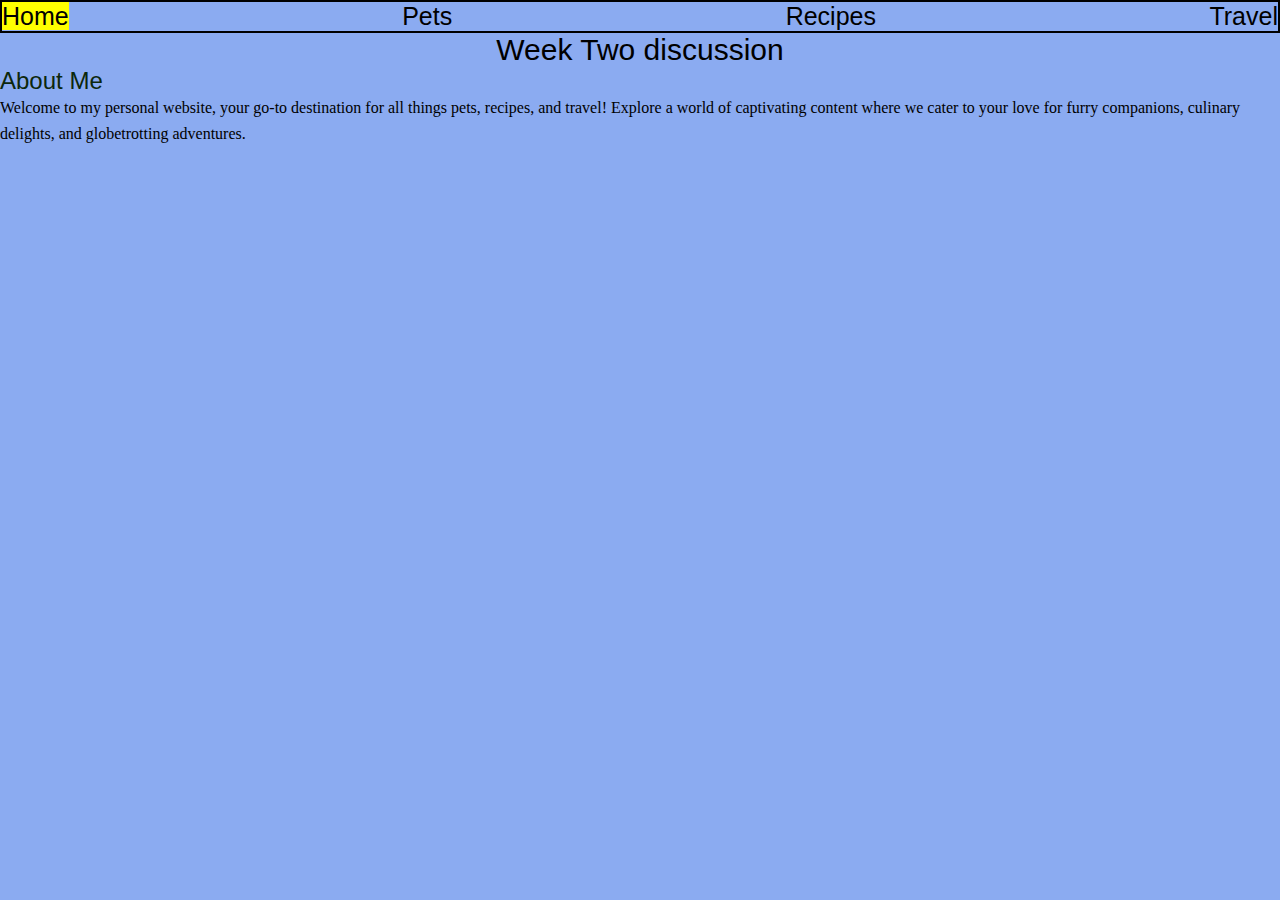
<file: index.html>
<!DOCTYPE html>
<html lang="en">
<head>
    <meta charset="UTF-8">
    <meta name="viewport" content="width=device-width, initial-scale=1.0">
    <link rel="stylesheet" href="css/reset.css">
    <link rel="stylesheet" href="css/style.css">
    <title>Home</title>
</head>
<body>
    <a href = "#main" class="skip">Skip to Main Content</a>
    <header>
        <nav>
            <ul>
                <li><a href = "index.html" class="active">Home</a></li>
                <li><a href = "pets.html">Pets</a></li>
                <li><a href = "recipes.html">Recipes</a></li>
                <li><a href = "travel.html">Travel</a></li>
            </ul>
        </nav>
        <h1>Week Two discussion</h1>

    </header>
    <main id="main">
        <div>
            <h2>About Me</h2>
            <p>Welcome to my personal website, your go-to destination for all things pets, recipes, and travel! Explore a world of captivating content where we cater to your love for furry companions, culinary delights, and globetrotting adventures. </p>

        </div>


    </main>
    
</body>
</html>
</file>
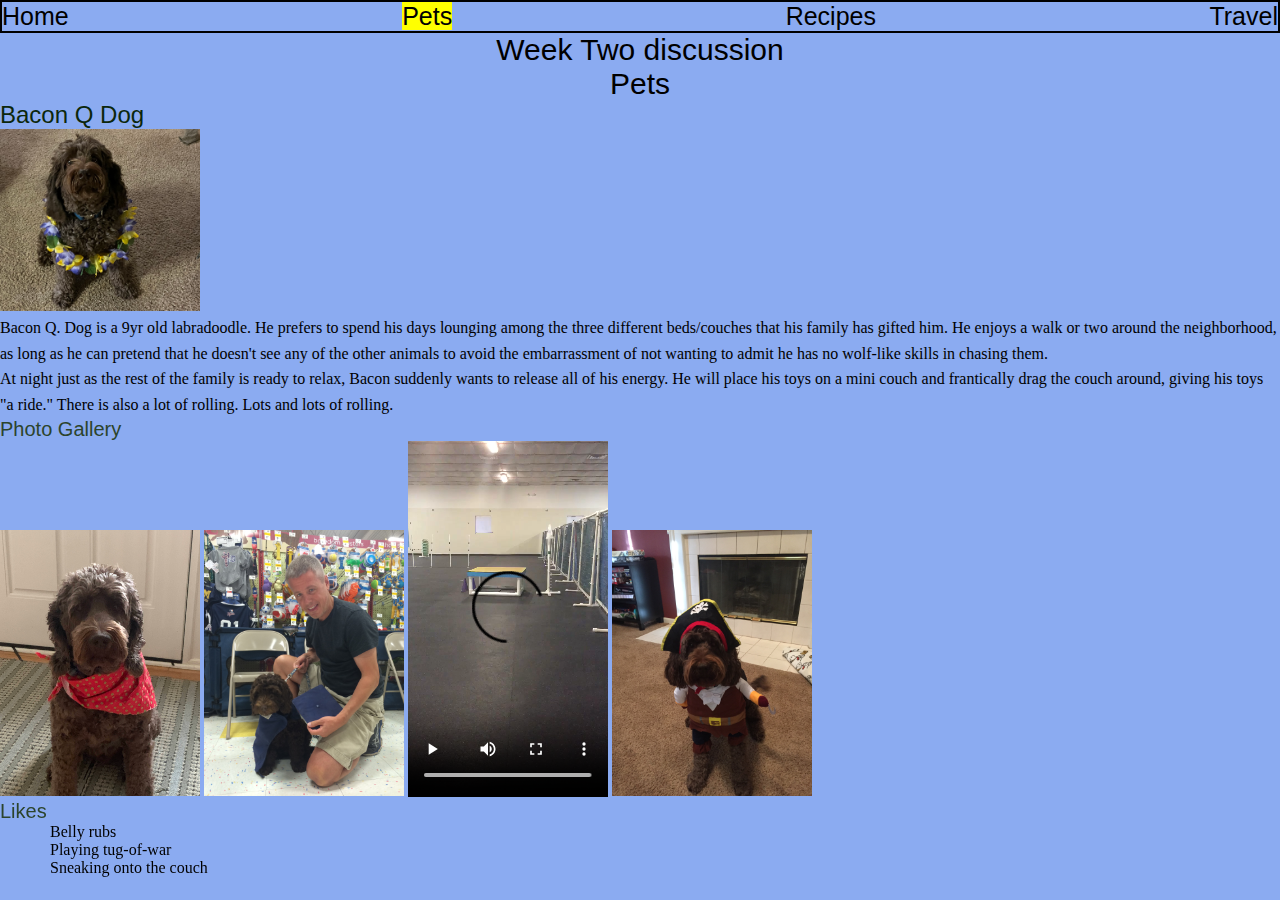
<file: pets.html>
<!DOCTYPE html>
<html lang="en">
<head>
    <meta charset="UTF-8">
    <meta name="viewport" content="width=device-width, initial-scale=1.0">
    <link rel="stylesheet" href="css/reset.css">
    <link rel="stylesheet" href="css/style.css">
    <title>Pets</title>
</head>
<body>
    <a href = "#main" class="skip">Skip to Main Content</a>
    <header>
        <nav>
            <ul>
                <li><a href = "index.html">Home</a></li>
                <li><a href = "pets.html" class="active">Pets</a></li>
                <li><a href = "recipes.html">Recipes</a></li>
                <li><a href = "travel.html">Travel</a></li>
            </ul>
        </nav>
        <h1>Week Two discussion</h1>

    </header>
    <main id="main">
        <h1>Pets</h1>
        <div>
            <h2>Bacon Q Dog</h2>
            <img src="images/bacon.jpg" width = "200" alt="Brown labradoodle wearing colorful lei">

            <p>Bacon Q. Dog is a 9yr old labradoodle. He prefers to spend his days lounging among the three different beds/couches that his family has gifted him. He enjoys a walk or two around the neighborhood, as long as he can pretend that he doesn't see any of the other animals to avoid the embarrassment of not wanting to admit he has no wolf-like skills in chasing them.</p> 
            <P>At night just as the rest of the family is ready to relax, Bacon suddenly wants to release all of his energy. He will place his toys on a mini couch and frantically drag the couch around, giving his toys "a ride." There is also a lot of rolling. Lots and lots of rolling.</P>
            <h3>Photo Gallery</h3>
            <img src="images/bacon_bandana.JPG" width ="200" alt = "Brown labradoodle wearing an orange bandana">
            <img src="images/bacon_graduation.JPG"  width ="200" alt="Small labradoodle puppy wearing a graduation cap and gown">
            <video width="200"  controls>
                <source src="images/bacon_agility.mov">
                Your browser does not support the video tag.  This was a video of a girl and dog demonstrating a sit and stay procedure
            </video>
            <img src="images/bacon_halloween.JPG"  width ="200" alt="Brown labradoodle wearing a pirate costume">

            <h3>Likes</h3>
            <ul>
                <li>Belly rubs</li>
                <li>Playing tug-of-war</li>
                <li>Sneaking onto the couch</li>
            </ul>
        
        </div>

    </main>
    
</body>
</html>
</file>
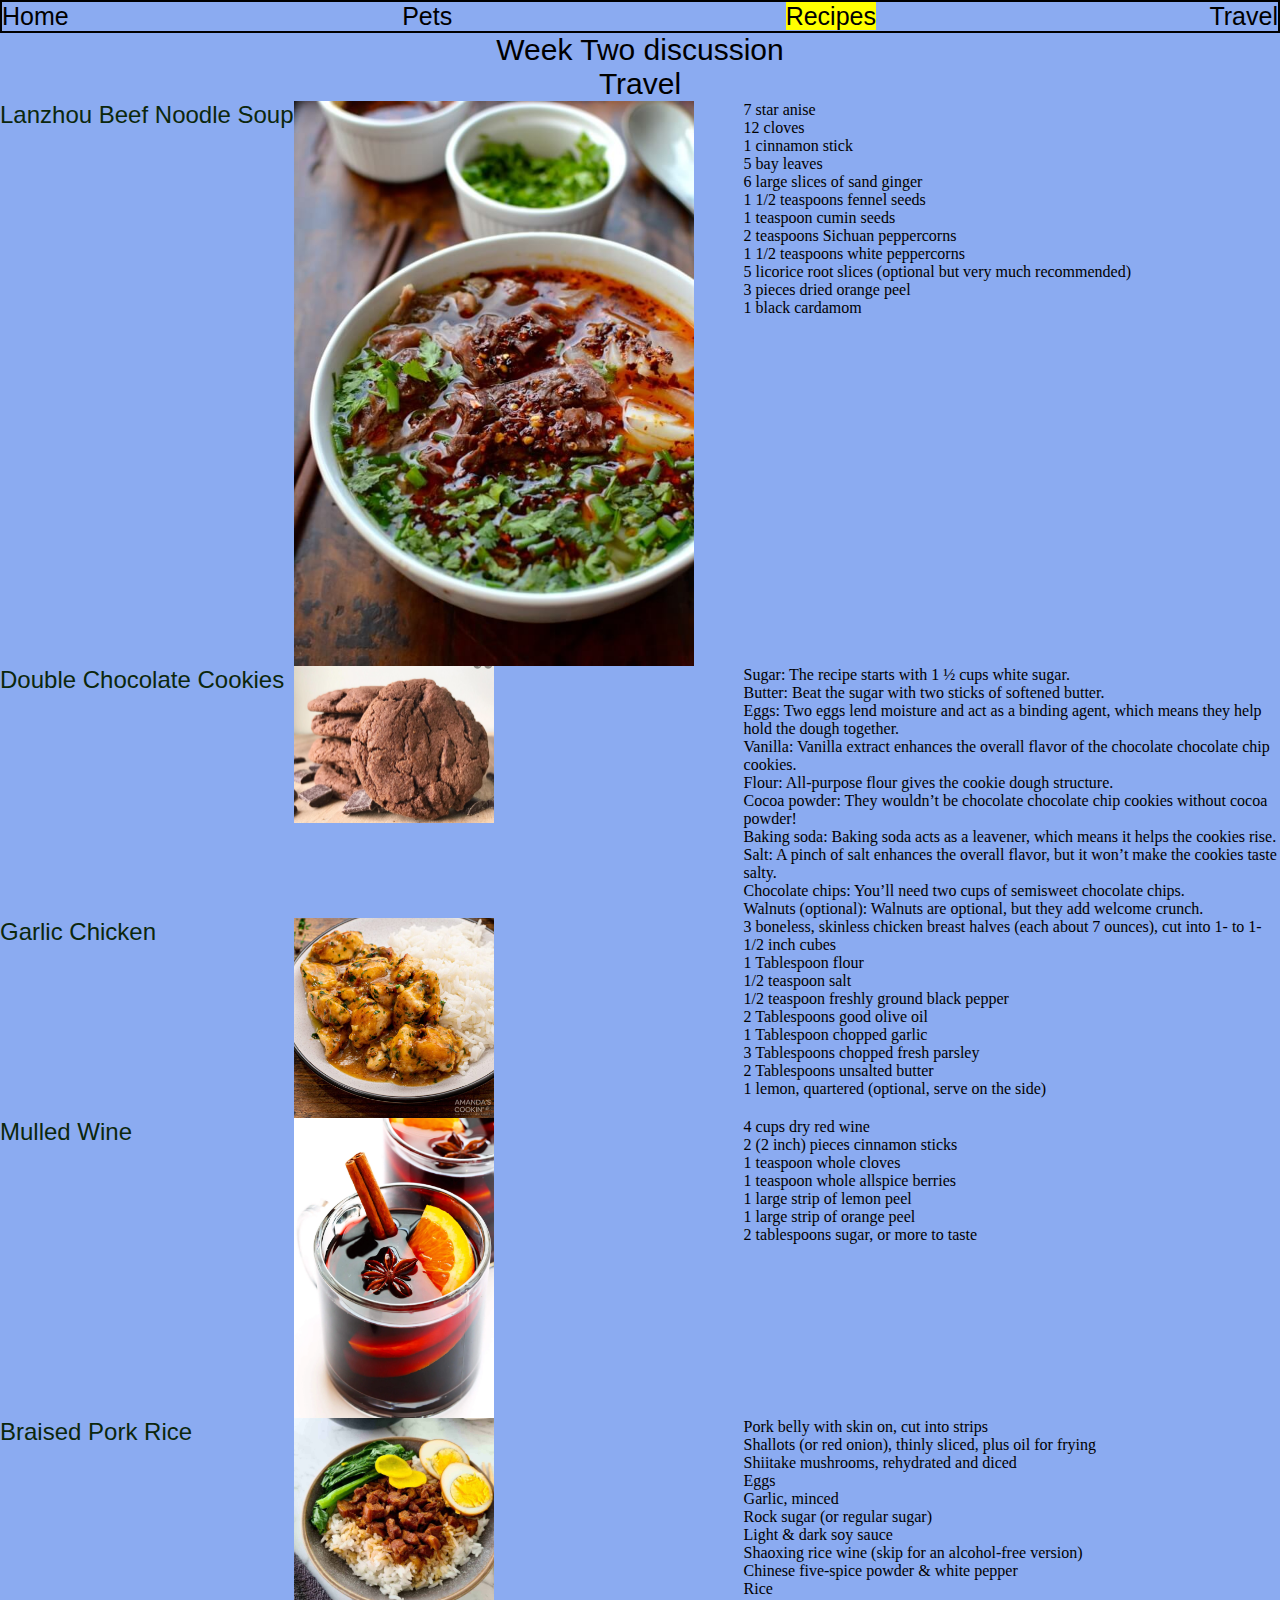
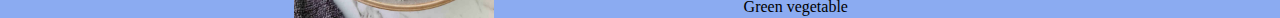
<file: recipes.html>
<!DOCTYPE html>
<html lang="en">
<head>
    <meta charset="UTF-8">
    <meta name="viewport" content="width=device-width, initial-scale=1.0">
    <link rel="stylesheet" href="css/reset.css">
    <link rel="stylesheet" href="css/style.css">
    <title>Recipes</title>
</head>
<body>
    <a href = "#main" class="skip">Skip to Main Content</a>
    <header>
        <nav>
            <ul>
                <li><a href = "index.html">Home</a></li>
                <li><a href = "pets.html">Pets</a></li>
                <li><a href = "recipes.html" class="active">Recipes</a></li>
                <li><a href = "travel.html">Travel</a></li>
            </ul>
        </nav>
        <h1>Week Two discussion</h1>

    </header>
    <main id="main">
        <h1>Travel</h1>
        <div class="grid">
            <h2>Lanzhou Beef Noodle Soup</h2>
            <img src="images/lanzhou-beef-noodle-soup.jpg" width = "400" alt="A bowl of Lanzhou beef noodle soup with sliced beef, cilantro, and chili oil.">
            <ul>
                <li>7 star anise</li>
                <li>12 cloves</li>
                <li>1 cinnamon stick</li>
                <li>5 bay leaves</li>
                <li>6 large slices of sand ginger</li>
                <li>1 1/2 teaspoons fennel seeds</li>
                <li>1 teaspoon cumin seeds</li>
                <li>2 teaspoons Sichuan peppercorns</li>
                <li>1 1/2 teaspoons white peppercorns</li>
                <li>5 licorice root slices (optional but very much recommended)</li>
                <li>3 pieces dried orange peel</li>
                <li>1 black cardamom</li>
            </ul>

            <h2>Double Chocolate Cookies</h2>
            <img src="images/double_chocolate_cookies.png" width ="200" alt = "A pile of double chocolate cookies.">
            <ul>
                <li>Sugar: The recipe starts with 1 ½ cups white sugar.</li>
                <li>Butter: Beat the sugar with two sticks of softened butter.</li>
                <li>Eggs: Two eggs lend moisture and act as a binding agent, which means they help hold the dough together.</li>
                <li>Vanilla: Vanilla extract enhances the overall flavor of the chocolate chocolate chip cookies.</li>
                <li>Flour: All-purpose flour gives the cookie dough structure.</li>
                <li>Cocoa powder: They wouldn’t be chocolate chocolate chip cookies without cocoa powder!</li>
                <li>Baking soda: Baking soda acts as a leavener, which means it helps the cookies rise.</li>
                <li>Salt: A pinch of salt enhances the overall flavor, but it won’t make the cookies taste salty.</li>
                <li>Chocolate chips: You’ll need two cups of semisweet chocolate chips.</li>
                <li>Walnuts (optional): Walnuts are optional, but they add welcome crunch.</li>
            </ul>

            <h2>Garlic Chicken</h2>
            <img src="images/garlic_chicken.jpg" width = "200" alt = "Garlic chicken in sauce served over rice on a plate with herbs sprinkled on top.">
            <ul>
                <li>3 boneless, skinless chicken breast halves (each about 7 ounces), cut into 1- to 1-1/2 inch cubes</li>
                <li>1 Tablespoon flour</li>
                <li>1/2 teaspoon salt</li>
                <li>1/2 teaspoon freshly ground black pepper</li>
                <li>2 Tablespoons good olive oil</li>
                <li>1 Tablespoon chopped garlic</li>
                <li>3 Tablespoons chopped fresh parsley</li>
                <li>2 Tablespoons unsalted butter</li>
                <li>1 lemon, quartered (optional, serve on the side)</li>
            </ul>

            <h2>Mulled Wine</h2>
            <img src="images/Mulled-wine.webp" width = "200" alt = "Mulled wine in a glass mug garnished with a cinnamon stick and orange slice.">
            <ul>
                <li>4 cups dry red wine</li>
                <li>2 (2 inch) pieces cinnamon sticks</li>
                <li>1 teaspoon whole cloves</li>
                <li>1 teaspoon whole allspice berries</li>
                <li>1 large strip of lemon peel</li>
                <li>1 large strip of orange peel</li>
                <li>2 tablespoons sugar, or more to taste</li>
            </ul>

            <h2>Braised Pork Rice</h2>
            <img src="images/braised-pork-rice.jpg" width = "200" alt = "Braised pork over rice with sliced boiled egg and pickled vegetable on a ceramic plate.">
            <ul>
                    <li>Pork belly with skin on, cut into strips</li>
                    <li>Shallots (or red onion), thinly sliced, plus oil for frying</li>
                    <li>Shiitake mushrooms, rehydrated and diced</li>
                    <li>Eggs</li>
                    <li>Garlic, minced</li>
                    <li>Rock sugar (or regular sugar)</li>
                    <li>Light & dark soy sauce</li>
                    <li>Shaoxing rice wine (skip for an alcohol-free version)</li>
                    <li>Chinese five-spice powder & white pepper</li>
                    <li>Rice</li>
                    <li>Green vegetable</li>
            </ul>

        </div>

    </main>

</body>
</html>
</file>
<file: css/style.css>
body {background-color: #8babf1;}
nav {
    border: 2px solid black;
    font-family: Arial, Helvetica, sans-serif;
    font-size: 25px;
}
nav ul{
    margin: 0;
}
nav ul li{

    text-align: center;
}



h1 {font-size: 30px; font-family:Arial, Helvetica, sans-serif;text-align:center;}
h2 {font-size: 24px; font-family: Arial, Helvetica, sans-serif; color:#0C270C;}
h3 {font-size: 20px; font-family: Arial, Helvetica, sans-serif;color:#2C442C;}
p {line-height: 1.6;}
image {border-style: solid; border-width: 5px; padding: 10px; margin: 20px; border-top-right-radius: 30px; width: 100%;}
ul {list-style-position: inside; margin-left: 50px;}
a:hover {background-color: yellow;}
.skip {
    position:absolute;
    left:-9999px;
    top:auto;
    width:1px;
    height:1px;
    overflow:hidden;
    z-index:-1;
}
.skip:focus {
    position:static;
    width:auto;
    height:auto;
    overflow:visible;
    z-index:1;
}

.active {
    background-color: yellow;
}

.grid {
    display:grid;
    grid-template-columns: auto auto auto;
}

@media screen and (min-width:1024px){
    nav ul{
        display:flex;
        justify-content: space-between;
    }
    a{
        transition: background-color 0.5s ease;
    }
    a:active{
        background-color: #0C270C;
    }
    }
</file>
